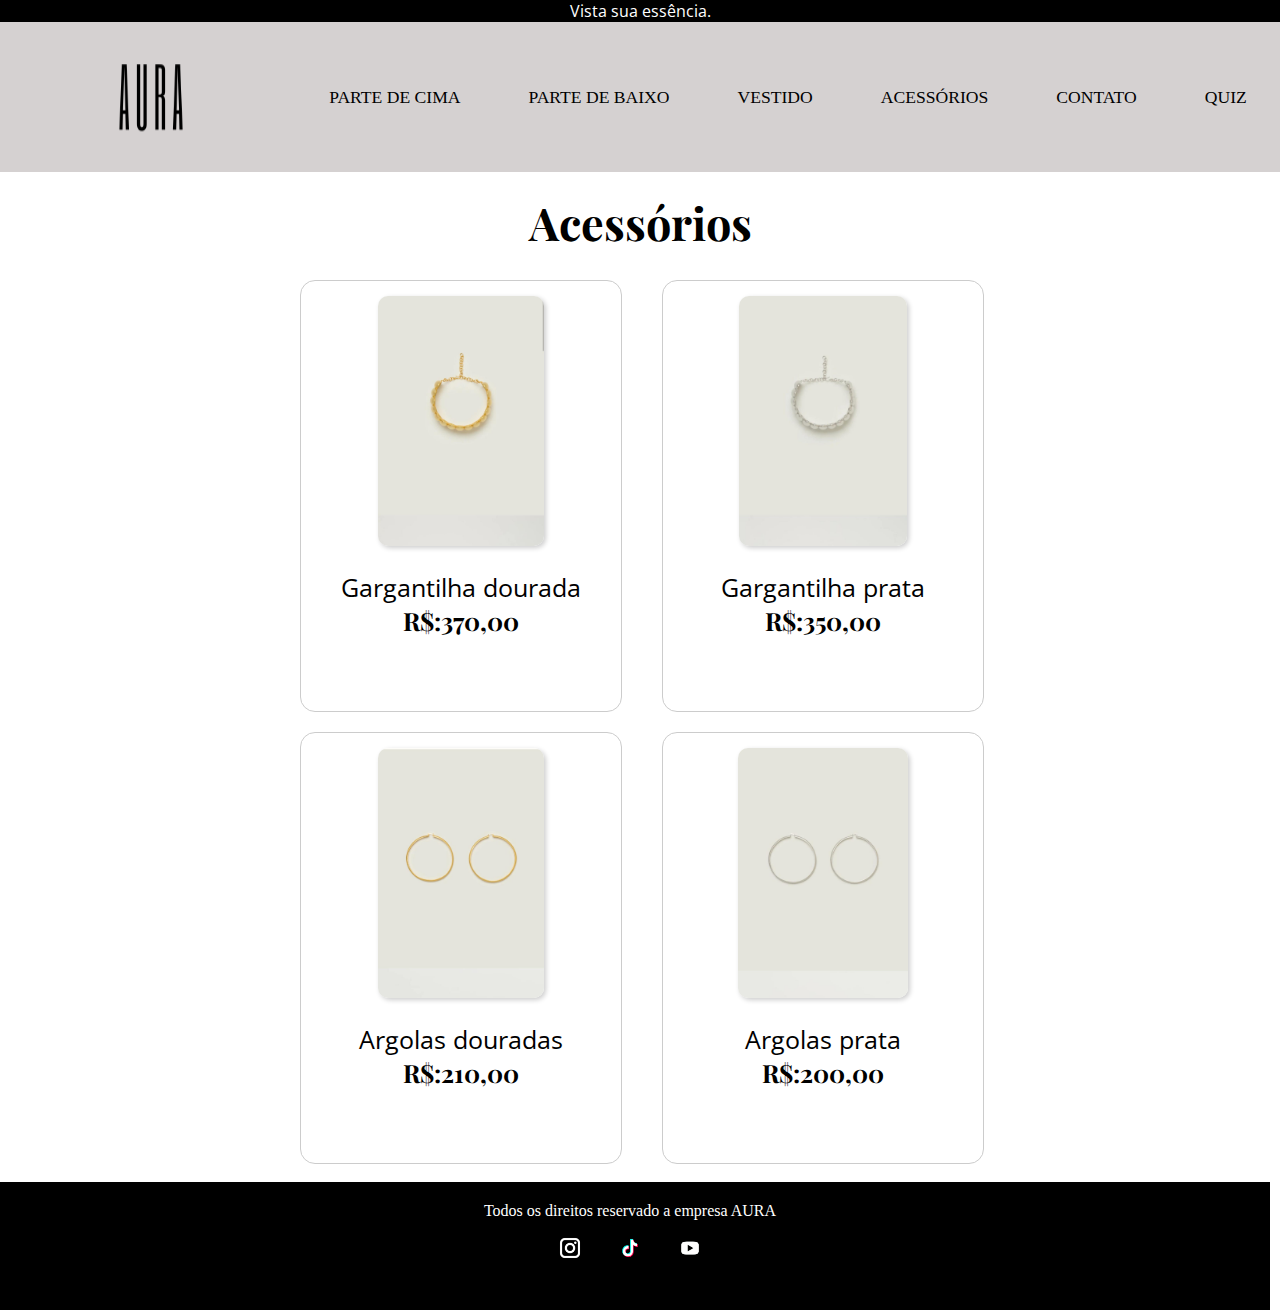
<file: produto.a.html>
<!DOCTYPE html>
<html lang="pt-br">
<head>
    <meta charset="UTF-8">
    <meta name="viewport" content="width=device-width, initial-scale=1.0">
    <link rel="stylesheet" href="style.css">
    <link rel="shortcut icon" href="imagens/aure.png" type="image/x-icon">
    <title>AURA</title>
</head>
<body>
  <div id="cabecalho">Vista sua essência.</div>
    <nav>
    <a href="index.html"><img src="imagens/logo.png" id="logo" alt="Logotipo"></a>
     <a href="produto.c.html">PARTE DE CIMA</a>
     <a href="produto.b.html">PARTE DE BAIXO</a>
     <a href="produto.v.html">VESTIDO</a>
     <a href="produto.a.html">ACESSÓRIOS</a>
     <a href="contato.html">CONTATO</a>
     <a href="quiz.html">QUIZ</a>
    </nav>
    <main>
        <h1 class="pad">Acessórios</h1>
        <br>
        <div class="blusa">
            <div class="card">
                <img src="imagens/gargantilha1.jpeg" alt="Imagem 1">
                <p>Gargantilha dourada</p>
                <h3>R$:370,00</h3>
            </div>
            <div class="card">
                <img src="imagens/gargantilha2.jpeg" alt="Imagem 2">
                <p>Gargantilha prata</p>
                <h3>R$:350,00</h3>
            </div>
            <div class="card">
                <img src="imagens/brinco1.jpeg" alt="Imagem 3">
                <p>Argolas douradas</p>
                <h3>R$:210,00</h3>
            </div>
            <div class="card">
                <img src="imagens/brinco2.jpeg" alt="Imagem 4">
                <p>Argolas prata</p>
                <h3>R$:200,00</h3> 
            </div>
        </div>
        <br>
    </main>
</body>
<footer>Todos os direitos reservado a empresa AURA
    <br>
 <a href="https://www.instagram.com/" target="_blank"><img src="imagens/instaa.png" alt="Instagram"></a> <a href="" target="_blank"><img src="imagens/tikTok.png" alt="Tiktok"></a> <a href="https://www.youtube.com/" target="_blank"><img src="imagens/yt.png" alt="Youtube"></a>
</footer>
</html>
</file>
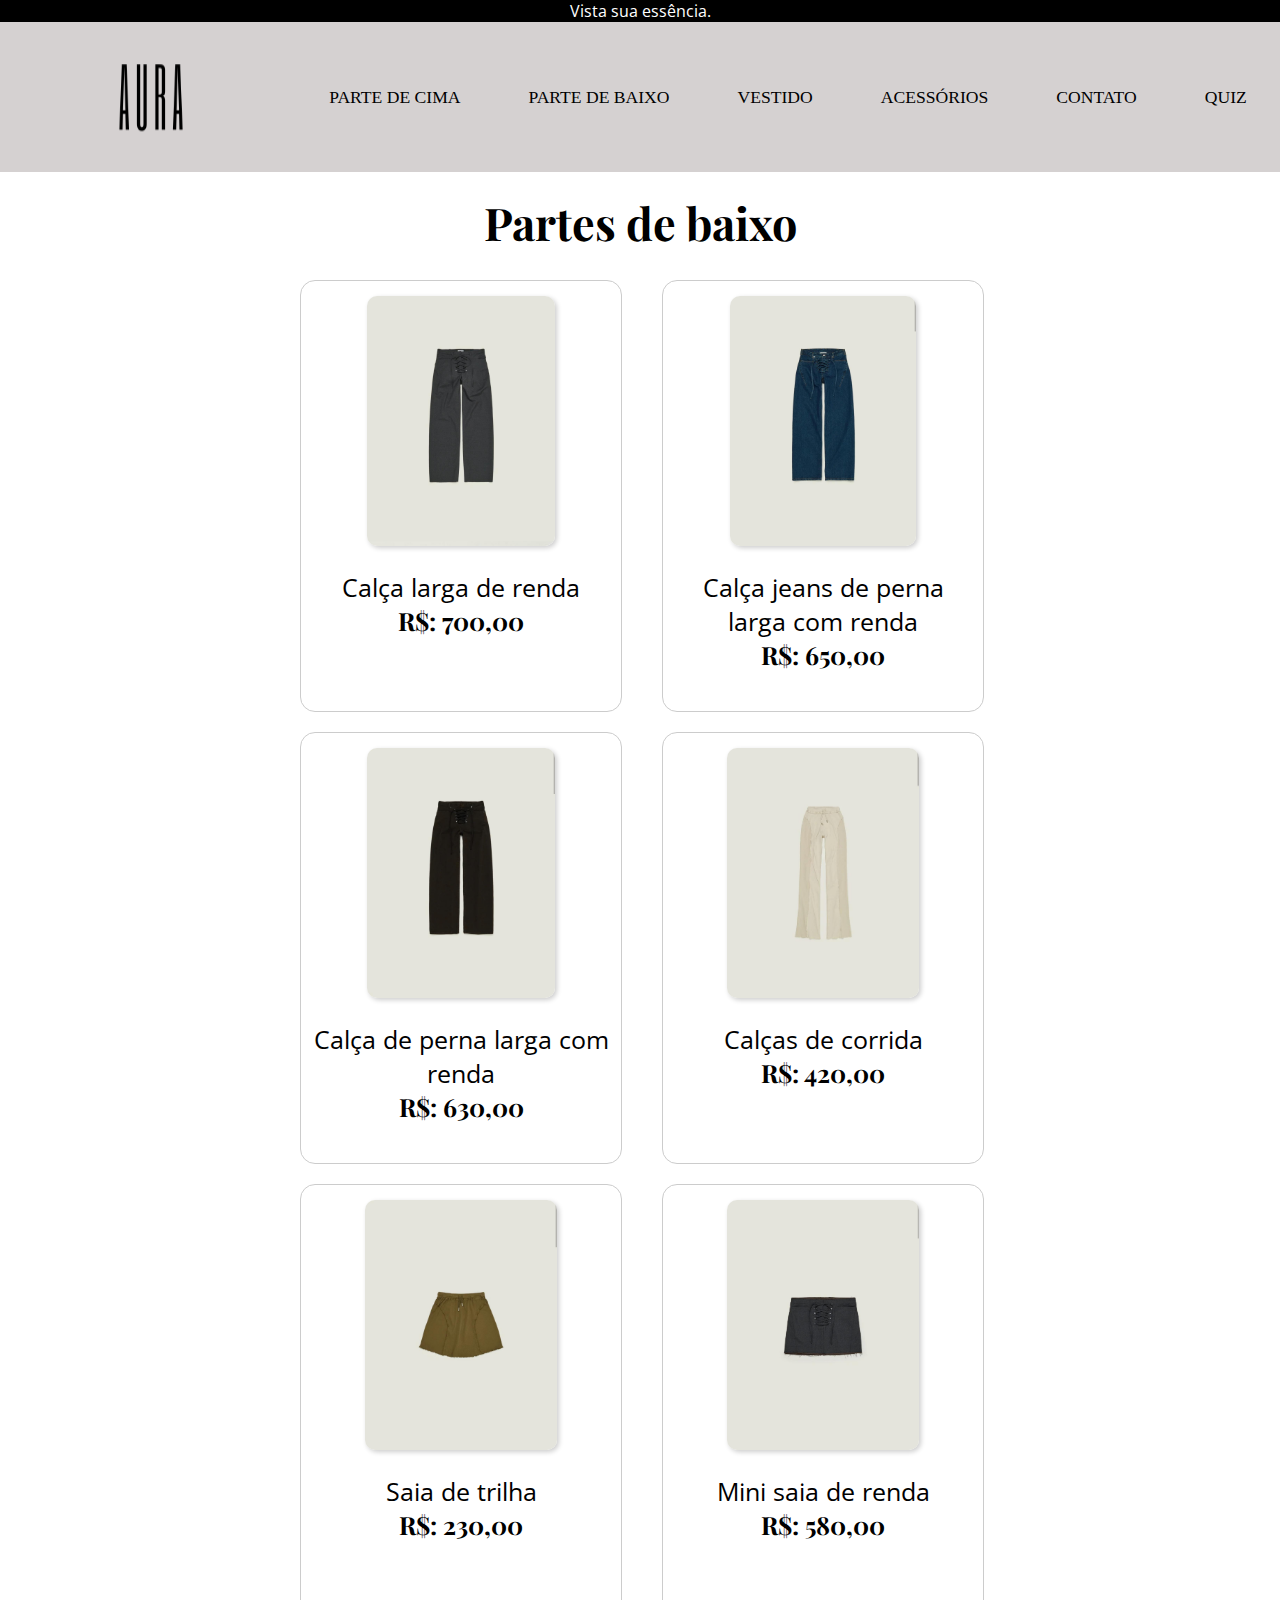
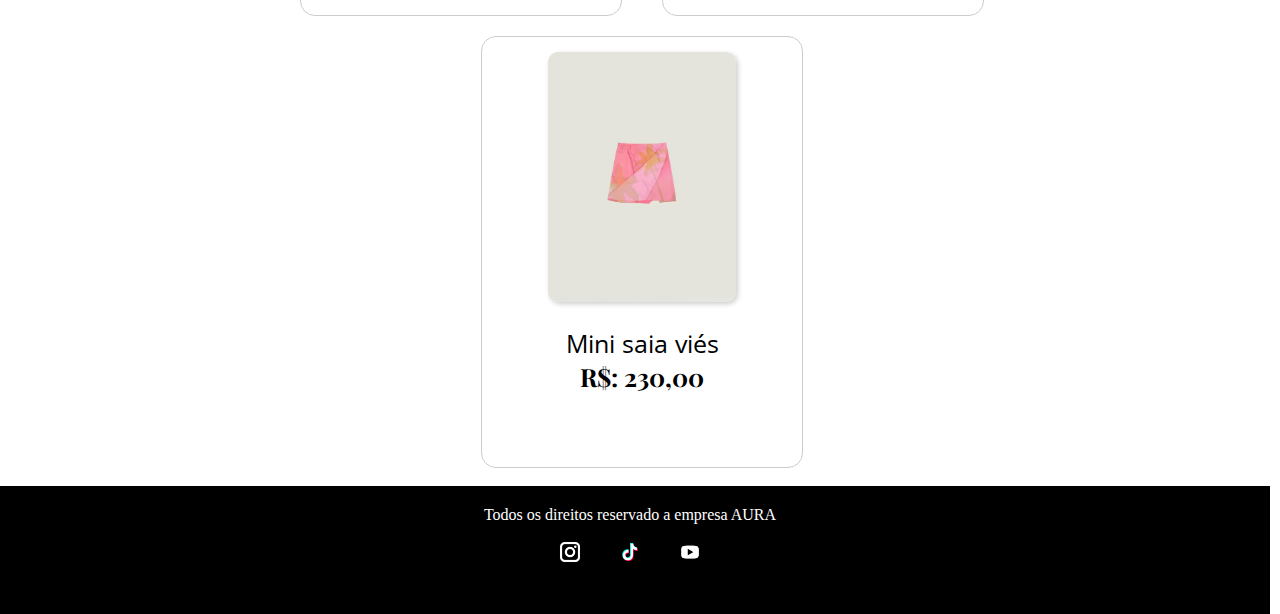
<file: produto.b.html>
<!DOCTYPE html>
<html lang="pt-br">
<head>
    <meta charset="UTF-8">
    <meta name="viewport" content="width=device-width, initial-scale=1.0">
    <link rel="stylesheet" href="style.css">
    <link rel="shortcut icon" href="imagens/aure.png" type="image/x-icon">
    <title>AURA</title>
</head>
<body>
  <div id="cabecalho">Vista sua essência.</div>
    <nav>
    <a href="index.html"><img src="imagens/logo.png" id="logo" alt="Logotipo"></a>
     <a href="produto.c.html">PARTE DE CIMA</a>
     <a href="produto.b.html">PARTE DE BAIXO</a>
     <a href="produto.v.html">VESTIDO</a>
     <a href="produto.a.html">ACESSÓRIOS</a>
     <a href="contato.html">CONTATO</a>
     <a href="quiz.html">QUIZ</a>
    </nav>
    <main>
        <h1 class="pad">Partes de baixo</h1>
        <br>
        <div class="blusa">
            <div class="card">
                <img src="imagens/calca1.jpeg" alt="Imagem 1">
                <p>Calça larga de renda</p>
                <h3>R$: 700,00</h3>
            </div>
            <div class="card">
                <img src="imagens/calca2.jpeg" alt="Imagem 2">
                <p>Calça jeans de perna larga com renda</p>
                <h3>R$: 650,00</h3>
            </div>
            <div class="card">
                <img src="imagens/calca3.jpeg" alt="Imagem 3">
                <p>Calça de perna larga com renda</p>
                <h3>R$: 630,00</h3>
            </div>
            <div class="card">
                <img src="imagens/calca4.jpeg" alt="Imagem 4">
                <p>Calças de corrida</p>
                <h3>R$: 420,00</h3> 
            </div>
            <div class="card">
                <img src="imagens/saia1.jpeg" alt="Imagem 5">
                <p>Saia de trilha</p>
                <h3>R$: 230,00</h3>
            </div>
            <div class="card">
                <img src="imagens/saia2.jpeg" alt="Imagem 6">
                <p>Mini saia de renda</p>
                <h3>R$: 580,00</h3>
            </div>
            <div class="card">
                <img src="imagens/saia3.jpeg" alt="Imagem 7">
                <p>Mini saia viés</p>
                <h3>R$: 230,00</h3>
            </div>
        </div>
        <br>
    </main>

    <footer>Todos os direitos reservado a empresa AURA
        <br>
     <a href="https://www.instagram.com/" target="_blank"><img src="imagens/instaa.png" alt="Instagram"></a> <a href="" target="_blank"><img src="imagens/tikTok.png" alt="Tiktok"></a> <a href="https://www.youtube.com/" target="_blank"><img src="imagens/yt.png" alt="Youtube"></a>
    </footer>
</body>
</file>
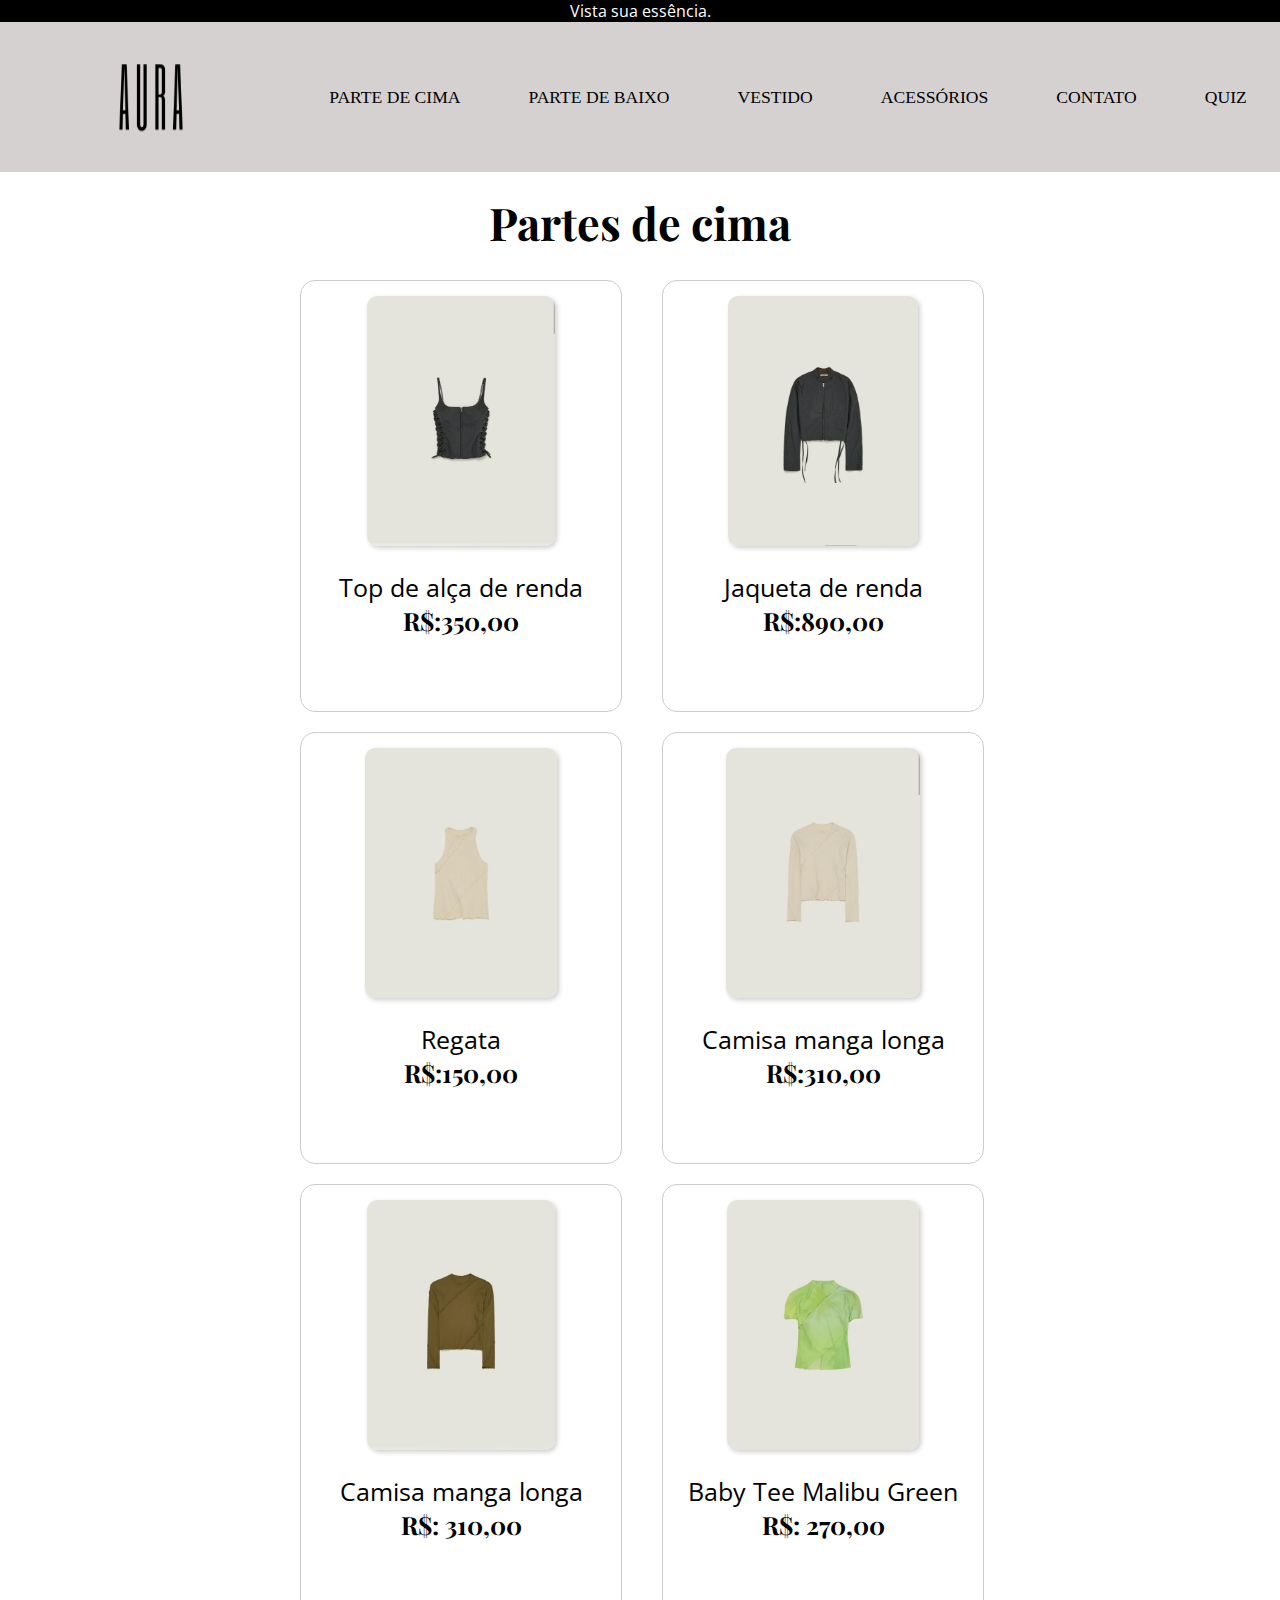
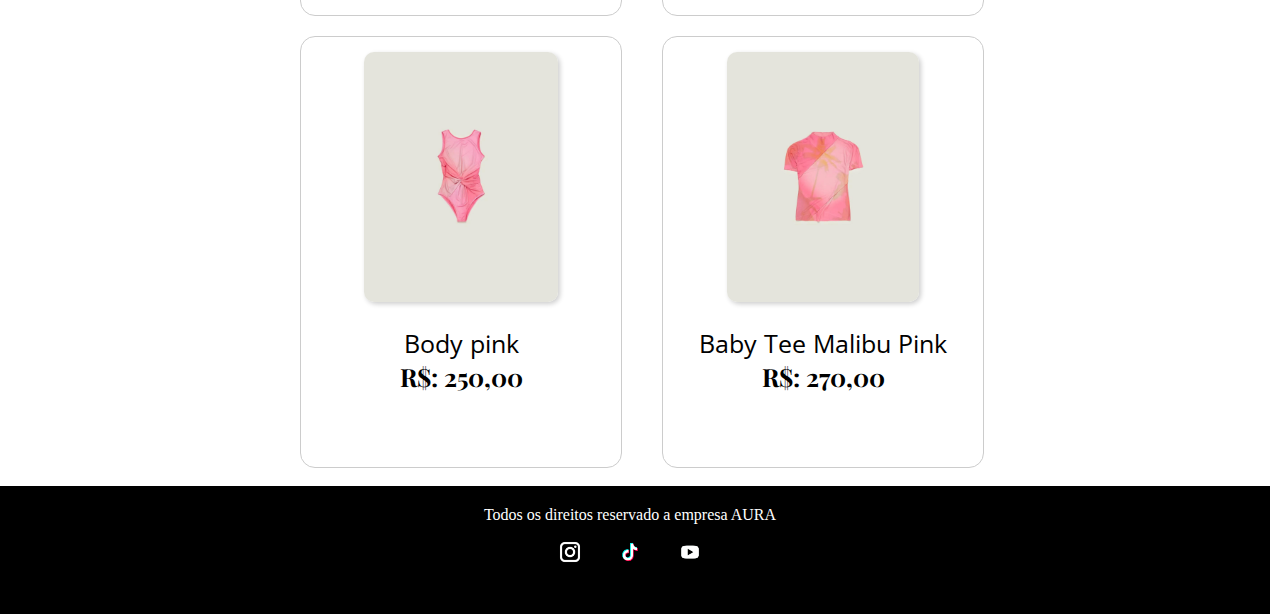
<file: produto.c.html>
<!DOCTYPE html>
<html lang="pt-br">
<head>
    <meta charset="UTF-8">
    <meta name="viewport" content="width=device-width, initial-scale=1.0">
    <link rel="stylesheet" href="style.css">
    <link rel="shortcut icon" href="imagens/aure.png" type="image/x-icon">
    <title>AURA</title>
</head>
<body>
  <div id="cabecalho">Vista sua essência.</div>
    <nav>
    <a href="index.html"><img src="imagens/logo.png" id="logo" alt="Logotipo"></a>
     <a href="produto.c.html">PARTE DE CIMA</a>
     <a href="produto.b.html">PARTE DE BAIXO</a>
     <a href="produto.v.html">VESTIDO</a>
     <a href="produto.a.html">ACESSÓRIOS</a>
     <a href="contato.html">CONTATO</a>
     <a href="quiz.html">QUIZ</a>
    </nav>
    <main>
        <h1 class="pad" >Partes de cima</h1>
        <br>
        <div class="blusa">
            <div class="card">
                <img src="imagens/blusa1.jpeg" alt="Imagem 1">
                <p>Top de alça de renda</p>
                <h3>R$:350,00</h3>
            </div>
            <div class="card">
                <img src="imagens/blusa2.jpeg" alt="Imagem 2">
                <p>Jaqueta de renda</p>
                <h3>R$:890,00</h3>
            </div>
            <div class="card">
                <img src="imagens/blusa4.jpeg" alt="Imagem 3">
                <p>Regata</p>
                <h3>R$:150,00</h3>
                
            </div>
            <div class="card">
                <img src="imagens/blusa5.jpeg" alt="Imagem 4">
                <p>Camisa manga longa</p>
                <h3>R$:310,00</h3>
                
            </div>
            <div class="card">
                <img src="imagens/blusa6.jpeg" alt="Imagem 5">
                <p>Camisa manga longa</p>
                <h3>R$: 310,00</h3>
                
            </div>
            <div class="card">
                <img src="imagens/blusa7.jpeg" alt="Imagem 6">
                <p>Baby Tee Malibu Green</p>
                <h3>R$: 270,00</h3>
              
            </div>
            <div class="card">
                <img src="imagens/blusa8.jpeg" alt="Imagem 7">
                <p>Body pink</p>
                <h3>R$: 250,00</h3>
              
            </div>
            <div class="card">
                <img src="imagens/blusa9.jpeg" alt="Imagem 8">
                <p>Baby Tee Malibu Pink</p>
                <h3>R$: 270,00</h3>
               
            </div>
        </div>
        <br>
    </main>
</body>
<footer>Todos os direitos reservado a empresa AURA
    <br>
 <a href="https://www.instagram.com/" target="_blank"><img src="imagens/instaa.png" alt="Instagram"></a> <a href="" target="_blank"><img src="imagens/tikTok.png" alt="Tiktok"></a> <a href="https://www.youtube.com/" target="_blank"><img src="imagens/yt.png" alt="Youtube"></a>
</footer>
</html>
</file>
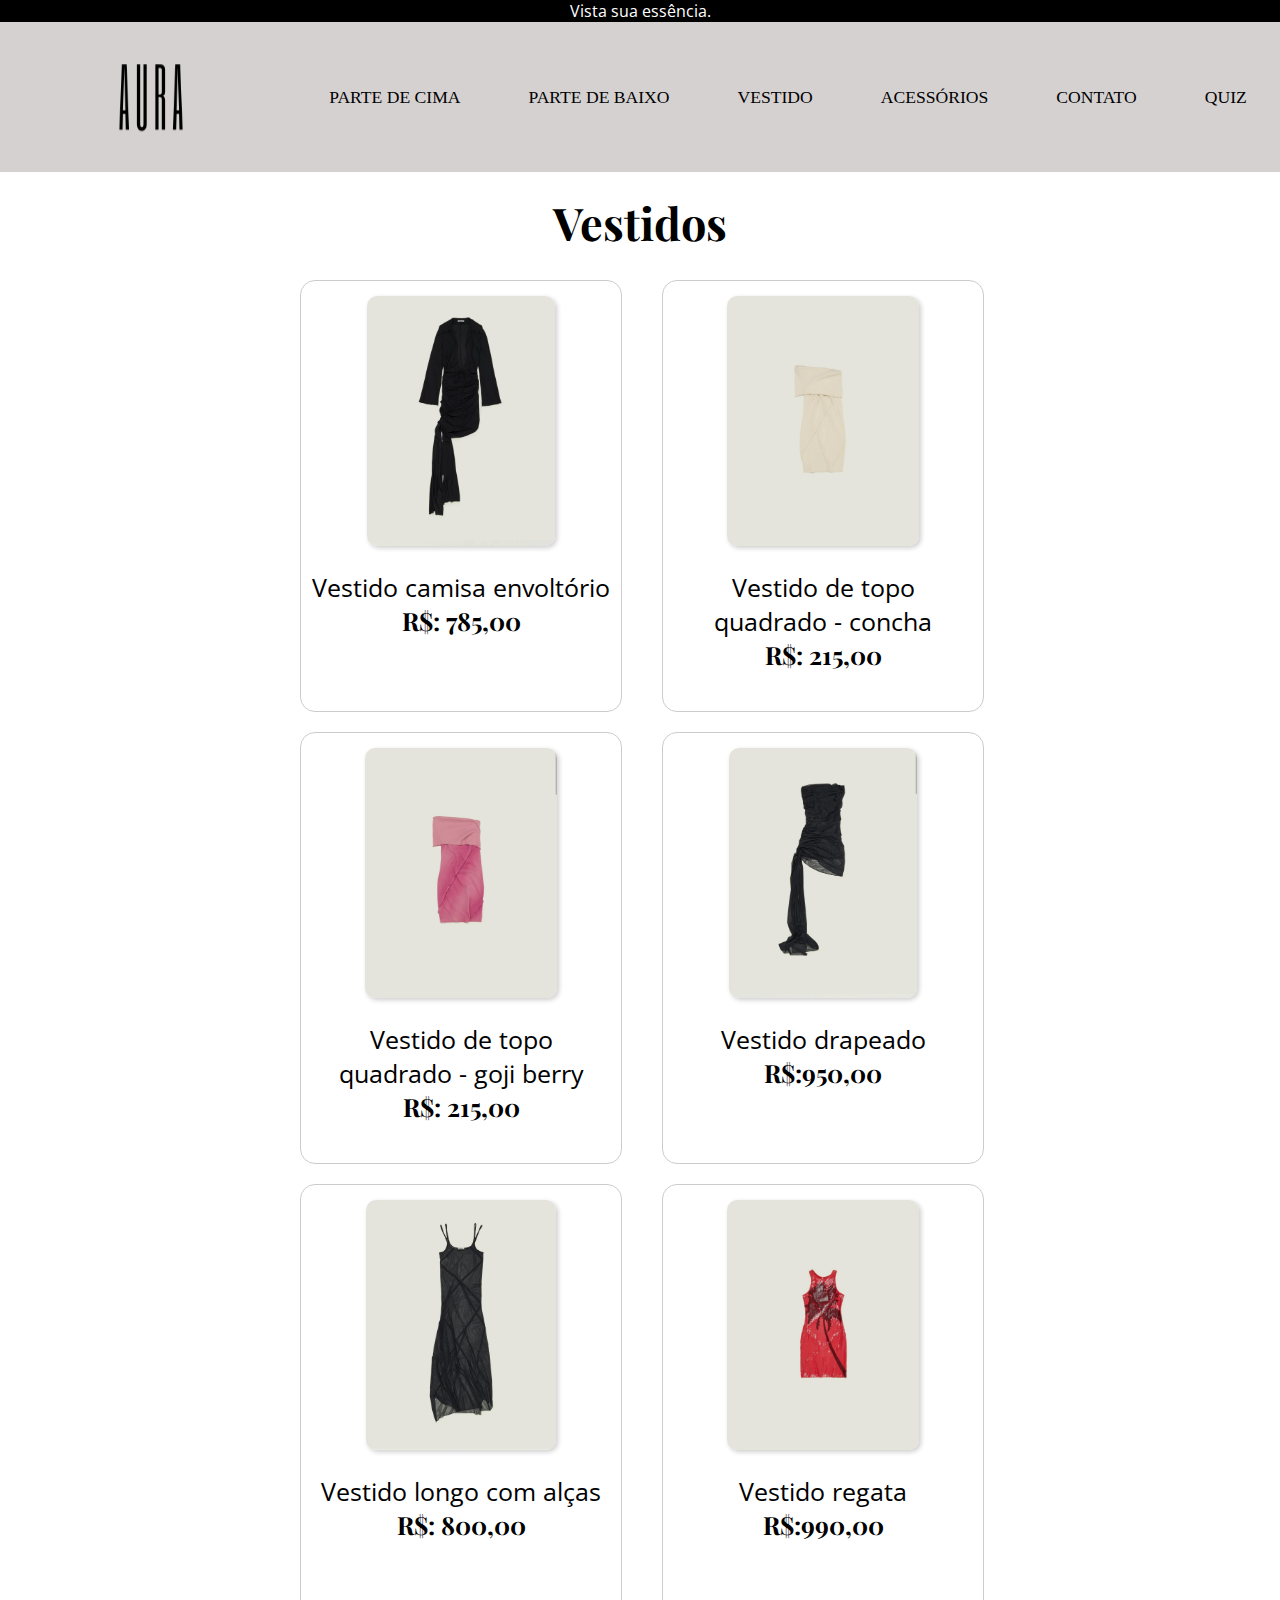
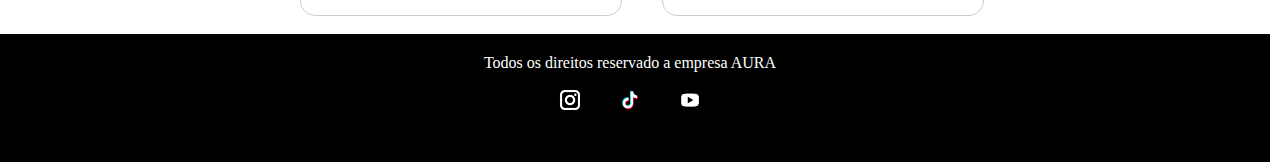
<file: produto.v.html>
<!DOCTYPE html>
<html lang="pt-br">
<head>
    <meta charset="UTF-8">
    <meta name="viewport" content="width=device-width, initial-scale=1.0">
    <link rel="stylesheet" href="style.css">
    <link rel="shortcut icon" href="imagens/aure.png" type="image/x-icon">
    <title>AURA</title>
</head>
<body>
  <div id="cabecalho">Vista sua essência.</div>
    <nav>
    <a href="index.html"><img src="imagens/logo.png" id="logo" alt="Logotipo"></a>
     <a href="produto.c.html">PARTE DE CIMA</a>
     <a href="produto.b.html">PARTE DE BAIXO</a>
     <a href="produto.v.html">VESTIDO</a>
     <a href="produto.a.html">ACESSÓRIOS</a>
     <a href="contato.html">CONTATO</a>
     <a href="quiz.html">QUIZ</a>
    </nav>
    <main>
        <h1 class="pad">Vestidos</h1>
        <br>
        <div class="blusa">
            <div class="card">
                <img src="imagens/vestido1.jpeg" alt="Imagem 1">
                <p>Vestido camisa envoltório</p>
                <h3>R$: 785,00</h3>
            </div>
            <div class="card">
                <img src="imagens/vestido2.jpeg" alt="Imagem 2">
                <p>Vestido de topo quadrado - concha</p>
                <h3>R$: 215,00</h3>
            </div>
            <div class="card">
                <img src="imagens/vestido3.jpeg" alt="Imagem 3">
                <p>Vestido de topo quadrado - goji berry</p>
                <h3>R$: 215,00</h3>
            </div>
            <div class="card">
                <img src="imagens/vestido4.jpeg" alt="Imagem 4">
                <p>Vestido drapeado</p>
                <h3>R$:950,00 </h3> 
            </div>
            <div class="card">
                <img src="imagens/vestido5.jpeg" alt="Imagem 5">
                <p>Vestido longo com alças</p>
                <h3>R$: 800,00</h3>
            </div>
            <div class="card">
                <img src="imagens/vestido6.jpeg" alt="Imagem 6">
                <p>Vestido regata</p>
                <h3>R$:990,00 </h3>
            </div>
        </div>
        <br>
    </main>
</body>
<footer>Todos os direitos reservado a empresa AURA
    <br>
 <a href="https://www.instagram.com/" target="_blank"><img src="imagens/instaa.png" alt="Instagram"></a> <a href="" target="_blank"><img src="imagens/tikTok.png" alt="Tiktok"></a> <a href="https://www.youtube.com/" target="_blank"><img src="imagens/yt.png" alt="Youtube"></a>
</footer>
</html>
</file>
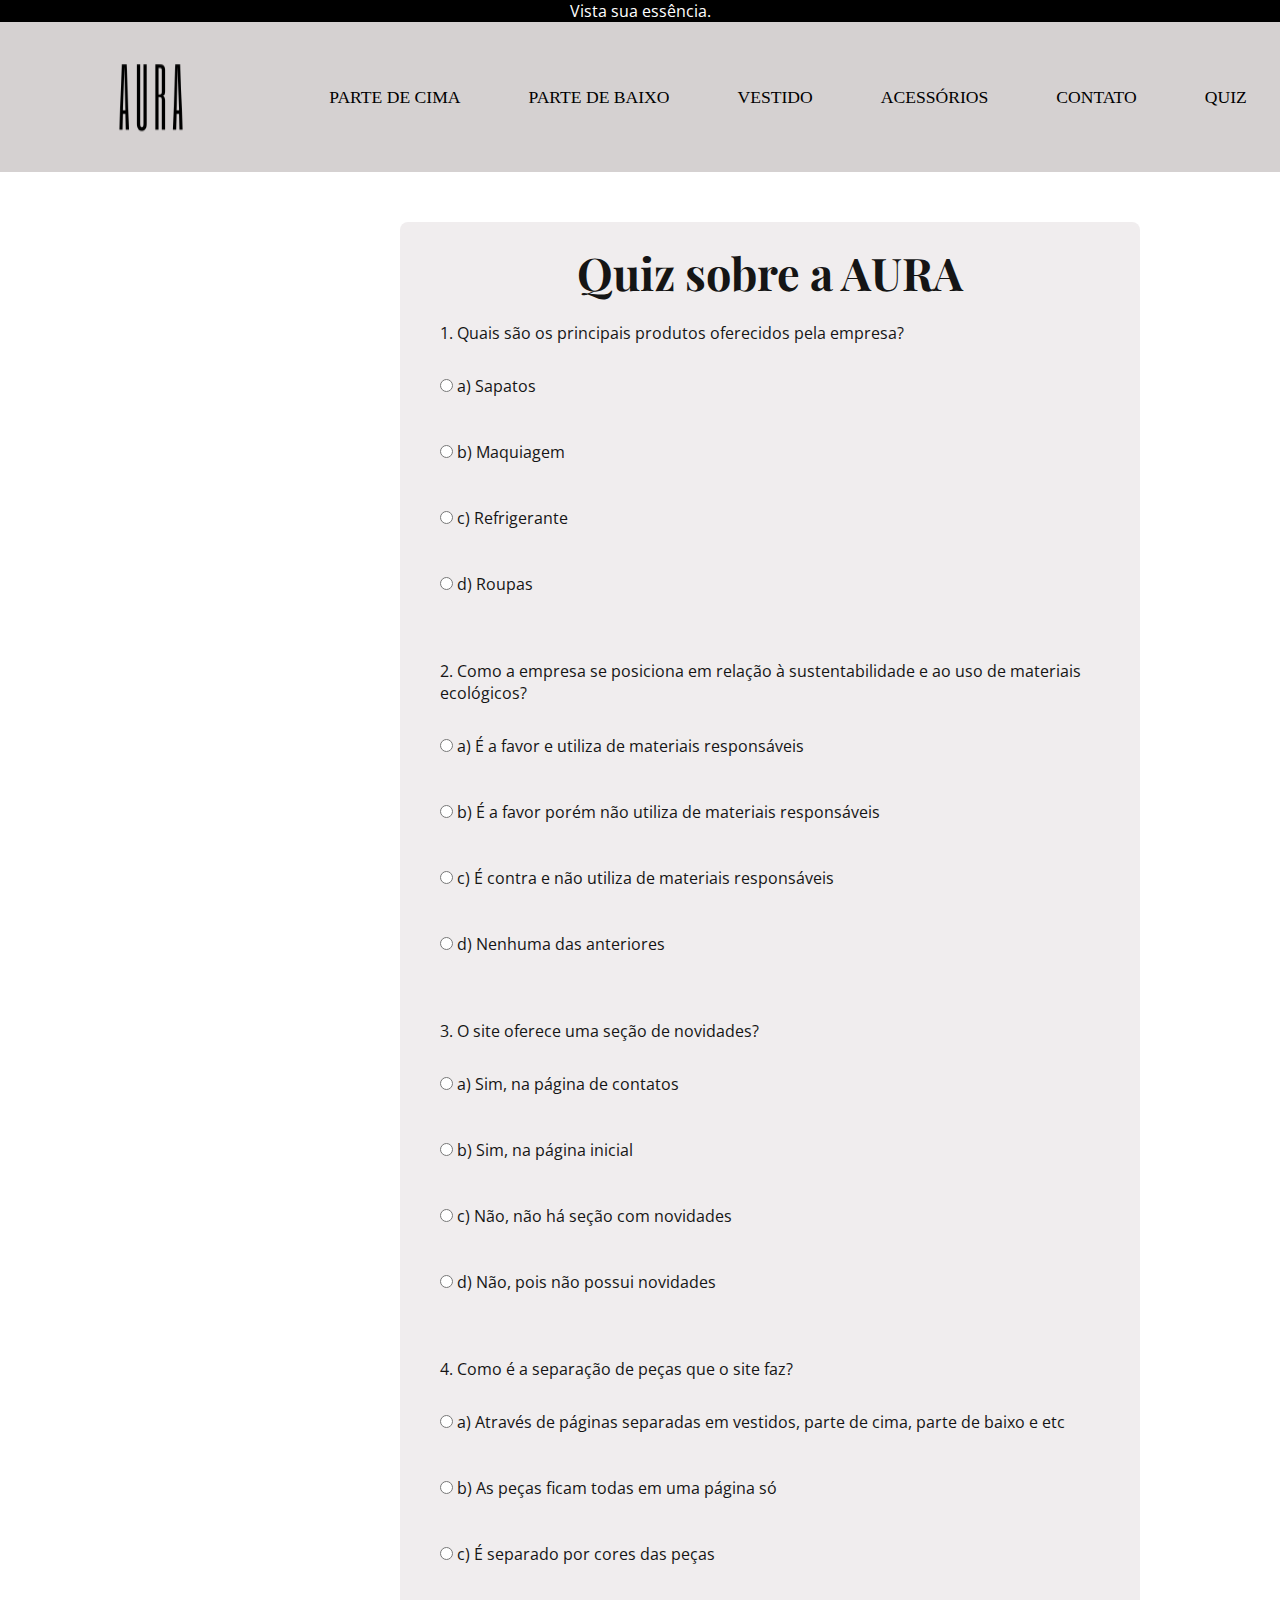
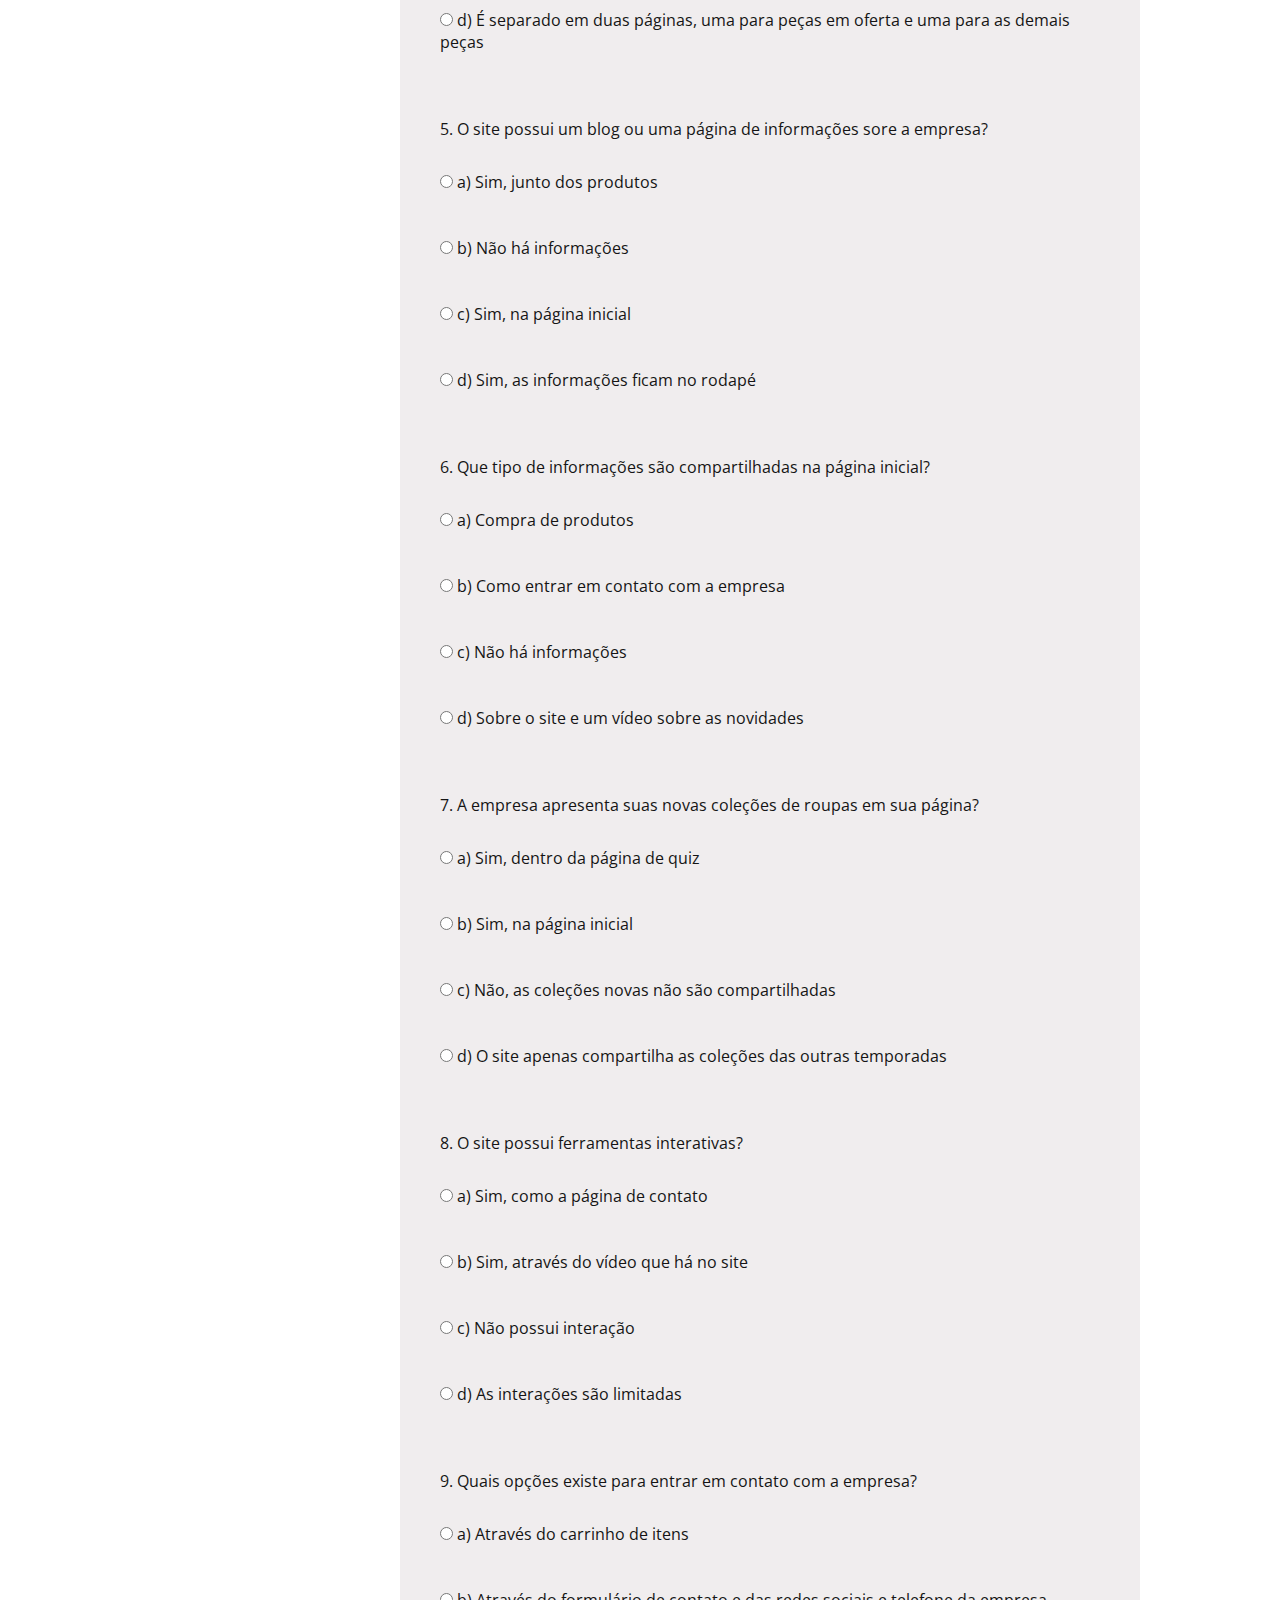
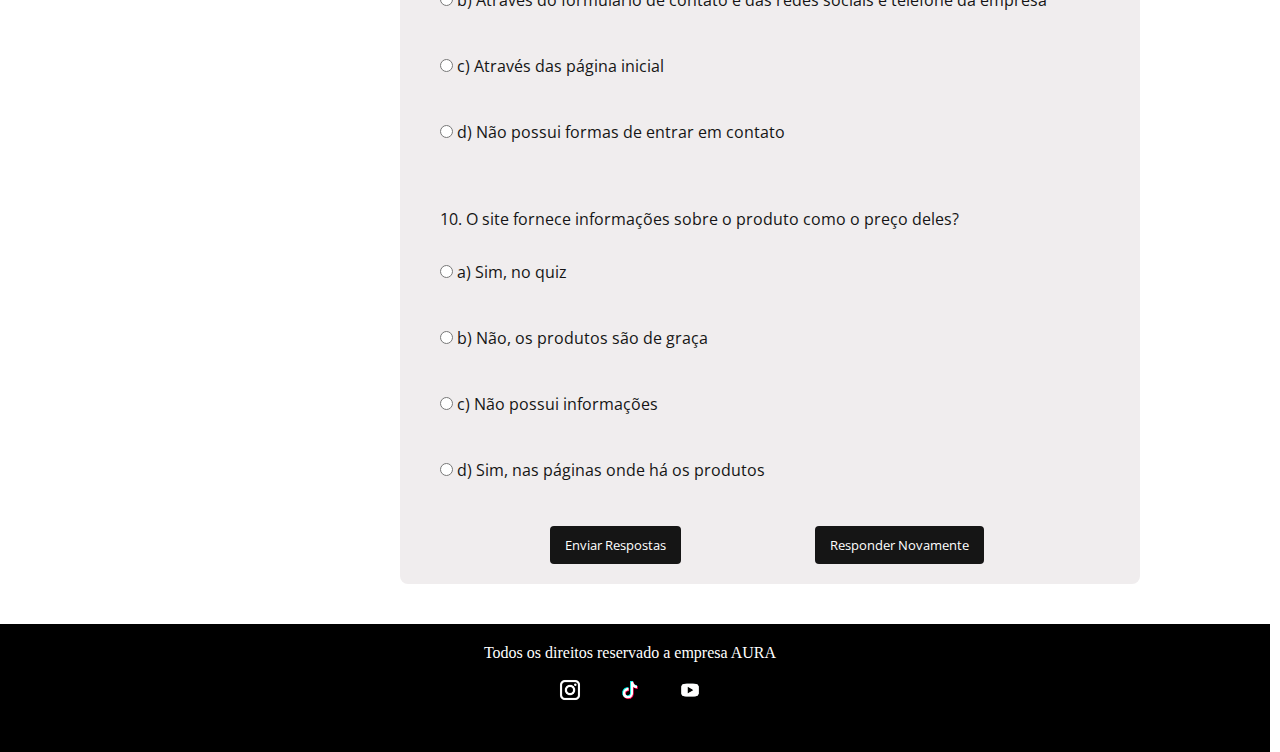
<file: quiz.html>
<!DOCTYPE html>
<html lang="pt-br">
<head>
    <meta charset="UTF-8">
    <meta name="viewport" content="width=device-width, initial-scale=1.0">
    <link rel="stylesheet" href="style.css">
    <link rel="shortcut icon" href="imagens/aure.png" type="image/x-icon">
    <title>AURA</title>
</head>
<body>
  <div id="cabecalho">Vista sua essência.</div>
    <nav>
    <a href="index.html"><img src="imagens/logo.png" id="logo" alt="Logotipo"></a>
     <a href="produto.c.html">PARTE DE CIMA</a>
     <a href="produto.b.html">PARTE DE BAIXO</a>
     <a href="produto.v.html">VESTIDO</a>
     <a href="produto.a.html">ACESSÓRIOS</a>
     <a href="contato.html">CONTATO</a>
     <a href="quiz.html">QUIZ</a>
    </nav>
    <main class="containerquiz">
        <section class="quiz-section">
                <h1>Quiz sobre a AURA</h1>
                <form id="quiz-form">
       
                    <!-- Pergunta 1 -->
                    <section class="question">
                        <fildset>
                            <p>1. Quais são os principais produtos oferecidos pela empresa?</p>
                            <label><input type="radio" name="q1" value="a" onclick="disableOptions('q1'), playsound()"> a) Sapatos</label><br>
                            <label><input type="radio" name="q1" value="b" onclick="disableOptions('q1'), playsound()"> b) Maquiagem</label><br>
                            <label><input type="radio" name="q1" value="c" onclick="disableOptions('q1'), playsound()"> c) Refrigerante</label><br>
                            <label><input type="radio" name="q1" value="d" onclick="disableOptions('q1'), playsound()"> d) Roupas</label>
                        </fildset>
                    </section>
       
                    <!-- Pergunta 2 -->
                    <section class="question">
                        <fildset>
                            <p>2. Como a empresa se posiciona em relação à sustentabilidade e ao uso de materiais ecológicos?</p>
                            <label><input type="radio" name="q2" value="a" onclick="disableOptions('q2'), playsound()"> a) É a favor e utiliza de materiais responsáveis</label><br>
                            <label><input type="radio" name="q2" value="b" onclick="disableOptions('q2'), playsound()"> b) É a favor porém não utiliza de materiais responsáveis</label><br>
                            <label><input type="radio" name="q2" value="c" onclick="disableOptions('q2'), playsound()"> c) É contra e não utiliza de materiais responsáveis</label><br>
                            <label><input type="radio" name="q2" value="d" onclick="disableOptions('q2'), playsound()"> d) Nenhuma das anteriores</label>
                        </fildset>
                    </section>
       
                    <!-- Pergunta 3 -->
                    <section class="question">
                        <fildset>
                            <p>3. O site oferece uma seção de novidades?</p>
                            <label><input type="radio" name="q3" value="a" onclick="disableOptions('q3'), playsound()"> a) Sim, na página de contatos</label><br>
                            <label><input type="radio" name="q3" value="b" onclick="disableOptions('q3'), playsound()"> b) Sim, na página inicial</label><br>
                            <label><input type="radio" name="q3" value="c" onclick="disableOptions('q3'), playsound()"> c) Não, não há seção com novidades</label><br>
                            <label><input type="radio" name="q3" value="d" onclick="disableOptions('q3'), playsound()"> d) Não, pois não possui novidades</label>
                        </fildset>
                    </section>
       
                    <!-- Pergunta 4 -->
                    <section class="question">
                        <fildset>
                            <p>4. Como é a separação de peças que o site faz?</p>
                            <label><input type="radio" name="q4" value="a" onclick="disableOptions('q4'), playsound()"> a) Através de páginas separadas em vestidos, parte de cima, parte de baixo e etc</label><br>
                            <label><input type="radio" name="q4" value="b" onclick="disableOptions('q4'), playsound()"> b) As peças ficam todas em uma página só</label><br>
                            <label><input type="radio" name="q4" value="c" onclick="disableOptions('q4'), playsound()"> c) É separado por cores das peças</label><br>
                            <label><input type="radio" name="q4" value="d" onclick="disableOptions('q4'), playsound()"> d) É separado em duas páginas, uma para peças em oferta e uma para as demais peças</label>
                        </fildset>
                    </section>
       
                    <!-- Pergunta 5 -->
                    <section class="question">
                        <fildset>
                            <p>5. O site possui um blog ou uma página de informações sore a empresa?</p>
                            <label><input type="radio" name="q5" value="a" onclick="disableOptions('q5'), playsound()"> a) Sim, junto dos produtos</label><br>
                            <label><input type="radio" name="q5" value="b" onclick="disableOptions('q5'), playsound()"> b) Não há informações</label><br>
                            <label><input type="radio" name="q5" value="c" onclick="disableOptions('q5'), playsound()"> c) Sim, na página inicial</label><br>
                            <label><input type="radio" name="q5" value="d" onclick="disableOptions('q5'), playsound()"> d) Sim, as informações ficam no rodapé</label>
                        </fildset>
                    </section>
       
                    <!-- Pergunta 6 -->
                    <section class="question">
                        <fildset>
                            <p>6. Que tipo de informações são compartilhadas na página inicial?</p>
                            <label><input type="radio" name="q6" value="a" onclick="disableOptions('q6'), playsound()"> a) Compra de produtos</label><br>
                            <label><input type="radio" name="q6" value="b" onclick="disableOptions('q6'), playsound()"> b) Como entrar em contato com a empresa</label><br>
                            <label><input type="radio" name="q6" value="c" onclick="disableOptions('q6'), playsound()"> c) Não há informações</label><br>
                            <label><input type="radio" name="q6" value="d" onclick=" disableOptions('q6'), playsound()"> d) Sobre o site e um vídeo sobre as novidades</label>
                        </fildset>
                    </section>
       
                    <!-- Pergunta 7 -->
                    <section class="question">
                        <fildset>
                            <p>7. A empresa apresenta suas novas coleções de roupas em sua página?</p>
                            <label><input type="radio" name="q7" value="a" onclick="disableOptions('q7'), playsound()"> a) Sim, dentro da página de quiz</label><br>
                            <label><input type="radio" name="q7" value="b" onclick="disableOptions('q7'), playsound()"> b) Sim, na página inicial</label><br>
                            <label><input type="radio" name="q7" value="c" onclick="disableOptions('q7'), playsound()"> c) Não, as coleções novas não são compartilhadas</label><br>
                            <label><input type="radio" name="q7" value="d" onclick="disableOptions('q7'), playsound()"> d) O site apenas compartilha as coleções das outras temporadas</label>
                        </fildset>
                    </section>
       
                    <!-- Pergunta 8 -->
                    <section class="question">
                        <fildset>
                            <p>8. O site possui ferramentas interativas?</p>
                            <label><input type="radio" name="q8" value="a" onclick="disableOptions('q8'), playsound()"> a) Sim, como a página de contato</label><br>
                            <label><input type="radio" name="q8" value="b" onclick="disableOptions('q8'), playsound()"> b) Sim, através do vídeo que há no site</label><br>
                            <label><input type="radio" name="q8" value="c" onclick="disableOptions('q8'), playsound()"> c) Não possui interação</label><br>
                            <label><input type="radio" name="q8" value="d" onclick="disableOptions('q8'), playsound()"> d) As interações são limitadas</label>
                        </fildset>
                    </section>
       
                    <!-- Pergunta 9 -->
                    <section class="question">
                        <fildset>
                            <p>9. Quais opções existe para entrar em contato com a empresa?</p>
                            <label><input type="radio" name="q9" value="a" onclick="disableOptions('q9'), playsound()"> a) Através do carrinho de itens</label><br>
                            <label><input type="radio" name="q9" value="b" onclick="disableOptions('q9'), playsound()"> b) Através do formulário de contato e das redes sociais e telefone da empresa</label><br>
                            <label><input type="radio" name="q9" value="c" onclick="disableOptions('q9'), playsound()"> c) Através das página inicial</label><br>
                            <label><input type="radio" name="q9" value="d" onclick="disableOptions('q9'), playsound()"> d) Não possui formas de entrar em contato</label>
                        </fildset>
                    </section>
       
                    <!-- Pergunta 10 -->
                    <section class="question">
                        <fildset>
                            <p>10. O site fornece informações sobre o produto como o preço deles?</p>
                            <label><input type="radio" name="q10" value="a" onclick="disableOptions('q10'), playsound()"> a) Sim, no quiz</label><br>
                            <label><input type="radio" name="q10" value="b" onclick="disableOptions('q10'), playsound()"> b) Não, os produtos são de graça</label><br>
                            <label><input type="radio" name="q10" value="c" onclick="disableOptions('q10'), playsound()"> c) Não possui informações</label><br>
                            <label><input type="radio" name="q10" value="d" onclick="disableOptions('q10'), playsound()"> d) Sim, nas páginas onde há os produtos
                            </label>
                        </fildset>
                    </section>
       
                    <button class="buttones"  type="button" onclick="SubmitQuiz()">Enviar Respostas</button>
                    <button class="buttones" id="reiniciar" type="button" onclick="submitAgain()">Responder Novamente</button>
     
                </form>
     
                <audio id="venceusom" src="som/venceu.mp3" preload="auto"></audio>
                <audio id="selecionasom" src="som/seleciona.mp3" preload="auto"></audio>
                <audio id="perdeusom" src="som/perdeu.mp3" preload="auto"></audio>
     
                <section id="result"></section>
            </section>
        </main>

<footer>Todos os direitos reservado a empresa AURA
   <br>
    <a href="https://www.instagram.com/" target="_blank"><img src="imagens/instaa.png" alt="Instagram"></a> <a href="" target="_blank"><img src="imagens/tikTok.png" alt="Tiktok"></a> <a href="https://www.youtube.com/" target="_blank"><img src="imagens/yt.png" alt="Youtube"></a>
</footer>   
<script src="script.js"></script>
</html>
</file>
<file: style.css>
@import url('https://fonts.googleapis.com/css2?family=Open+Sans:ital,wght@0,300..800;1,300..800&family=Passion+One:wght@700;900&family=Playfair+Display:ital,wght@0,400..900;1,400..900&family=Prata&family=Six+Caps&family=Sriracha&display=swap');
@import url('https://fonts.googleapis.com/css2?family=Open+Sans:ital,wght@0,300..800;1,300..800&family=Passion+One:wght@700;900&family=Six+Caps&family=Sriracha&display=swap');

:root{
    --cor1: #f0edee;
    --cor2: #151515;
    --cor3: #d5d1d1;
    --cor4: #b0b0b0;
    --fonte-padrao: "Open Sans", sans-serif;
    --fonte-destaque:  "Playfair Display", serif;
}

*{
    margin: 0;
    padding: 0;
}

body {
    font-family: --fonte-padrao;
    background-color: white;
}

#cabecalho {
    height: 22px;
    background-color: black;
    width:100%;
    color: white;
    text-align: center;
    height: 100%;
    font-family: var(--fonte-padrao);
}

nav{
    background-color: var(--cor3);
    height: 150px;
    display: flex;
    justify-content: center; /* Centraliza os itens horizontalmente */
    align-items: center; /* Centraliza os itens verticalmente */
}
nav a{
    font-family: --fonte-padrao;
    font-size: 1.1em;
    padding: 10px;
    margin: 10px;
    margin-left: 28px;
    margin-right: 20px;
    text-decoration: none;
    color: var(--cor5);
    transition-duration: .5s;
}
 
nav a:hover{
    text-decoration: overline;
    color: var(--cor8);
   
}

nav img{
    height: 220px;
    width: 220px;
}

.carossel {
    position: relative;
    width: 600px;
    overflow: hidden;
    border: 2px solid #ccc;
}
 
.slides {
    display: flex;
    transition: transform 0.5s ease;
}

.carousel-item{
    min-width: 25%;
    transition: transform 0.5s ease-in-out;
}
.slides img {
    max-width: 100%;
    height: 500px;
    margin-bottom: 50px;
    /* display: block;
    width: 700px;
    height: 500px; */
}
 
.carousel-item.active {
    display: block;
} 

.next {
    position: absolute;
    top: 50%;
    transform: translateY(-50%);
    background-color: var(--cor4);
    border: none;
    cursor: pointer;
    padding: 10px;
    font-size: 18px;
}
 

 
.next {
    right: 10px;
}

article{
    background-color: var(--cor3);
    height: 200px;
    width: 1000px;
    color: white;
    border-radius: 5px;
    margin-left: 250px;
    margin-top: 12px;
    padding: 28px;
    padding-top: 10px;
  margin-bottom: 5px;
}

.missao{
    background-color: var(--cor3);
    height: 250px;
    width: 1000px;
    color: white;
    border-radius: 5px;
    margin-left: 250px;
    padding: 28px;
    margin-top: 50px;
}

.modelo{
   height: 100px;
   width: 500px;
   margin-left: 250px;
}

h1{
   font-family: var(--fonte-destaque);
   font-size: 5vh;
   text-align: center;
   
}

h2{
    font-family: var(--fonte-padrao);
    text-align: center;
}

h3{
    font-family: var(--fonte-destaque);
}

.pad{
    margin-top: 20px;
}

.mae p{
    text-align: center;
}

p{
    font-family: var(--fonte-padrao);

}

.aura{
   height: 500px;
   width: 800px;
}

.container{
    background-color: var(--cor8);
}
.container h1{
    padding-top: 50px;
    text-align: center;
    margin-top: 40px;
    margin-bottom: 40px;
}
 
 
.imagens-container {
    display: flex;
    justify-content: center;
    gap: 50px;
    background-color: var(--cor8);
   
}
 
.imagens-container img {
    max-width: 200px;
    width: 100%;
    height: auto;
    border-radius: 10px;
    box-shadow: 2px 2px 5px rgba(0, 0, 0, 0.2);
    transition: transform 0.3s ease;
    margin-bottom: 40px;
}
 
.imagens-container img:hover {
    transform: scale(1.1);
}

video{
    height: 700px;
   width: 1000px;
   margin-left: 275px;
}

.blusa {
    display: flex;
    flex-wrap: wrap;
    justify-content: center;
    width: 80%;
    padding-left: 120px;
    margin-right: 250px
}
.card {
    border: 1px solid #ccc;
    border-radius: 8px;
    margin: 10px;
    width: 300px;
    text-align: center;
    margin-left: 30px;
    background-color: var(--cor10);
    padding: 15px 10px;
    border-radius: 15px;
    position: relative;
    height: 400px;
   
}
.card img {
    border-radius: 8px 8px 0 0;
    max-width: 250px;
    height: 250px;
    border-radius: 10px;
    box-shadow: 2px 2px 5px rgba(0, 0, 0, 0.2);
    transition: transform 0.3s ease;
    margin-bottom: 10px;
}
.card p, h3{
    font-size: 25px;
}
.card p{
    padding-top: 10px;

}
.card h3{
    padding-bottom: 20px;
}

.card img{
    -webkit-transition: -webkit-transform .5s ease;
    transition: transform .5s ease;
}

.card img:hover{
    -webkit-transform:scale(1);
    transform: scale(1.09);

}

.mae {
    display: flex;
    justify-content: space-between;
    max-width: 1200px;
    margin: auto;
    gap: 20px;
}

.infor, .contato {
    background-color: #ffffff;
    border-radius: 8px;
    box-shadow: 0 2px 10px rgba(0, 0, 0, 0.1);
    padding: 20px;
    flex: 1;
    min-width: 300px;
    margin-bottom: 90px;
}

label {
    display: block;
    margin: 10px 0 5px;
    font-family: var(--fonte-padrao);
}

.perg {
    width: 100%;
    padding: 10px;
    margin-bottom: 15px;
    border: 1px solid #ccc;
    border-radius: 4px;
}

button {
    background-color: var(--cor2);
    color: white;
    padding: 10px 15px;
    border: none;
    border-radius: 4px;
    cursor: pointer;
    transition: background-color 0.3s;
    font-family: var(--fonte-padrao);
   
}

.buttones{
    margin-left: 130px;
}

button:hover {
    background-color: var(--cor4)
}



 
.result{
    margin-top: 20px;
    font-size: 18px;
    text-align: center;

}

.quiz-section{
    margin-left: 400px;
    margin-bottom: 50px;
    margin-top: 50px;
    background-color: var(--cor1);
    border-radius: 8px;
    width: 700px;
    padding: 20px;
    color: var(--cor2);
}

.question{
    margin-bottom: 20px;
    padding: 20px;
}

.question p{
    padding-bottom: 10px;
}

label{
    margin-top: 5px;
}

input{
    margin-top: 20px;
}


footer{
    height: 22px;
    background-color: black;
    width:100%;
    color: white;
    text-align: center;
    height: 100%;
    margin-top: -10px;
    margin-left: -10px;
   padding-bottom: 30px;
   padding-top: 20px;
}

footer img{
    height: 30px;
    width: 30px;
    padding: 13px ;
}
</file>
